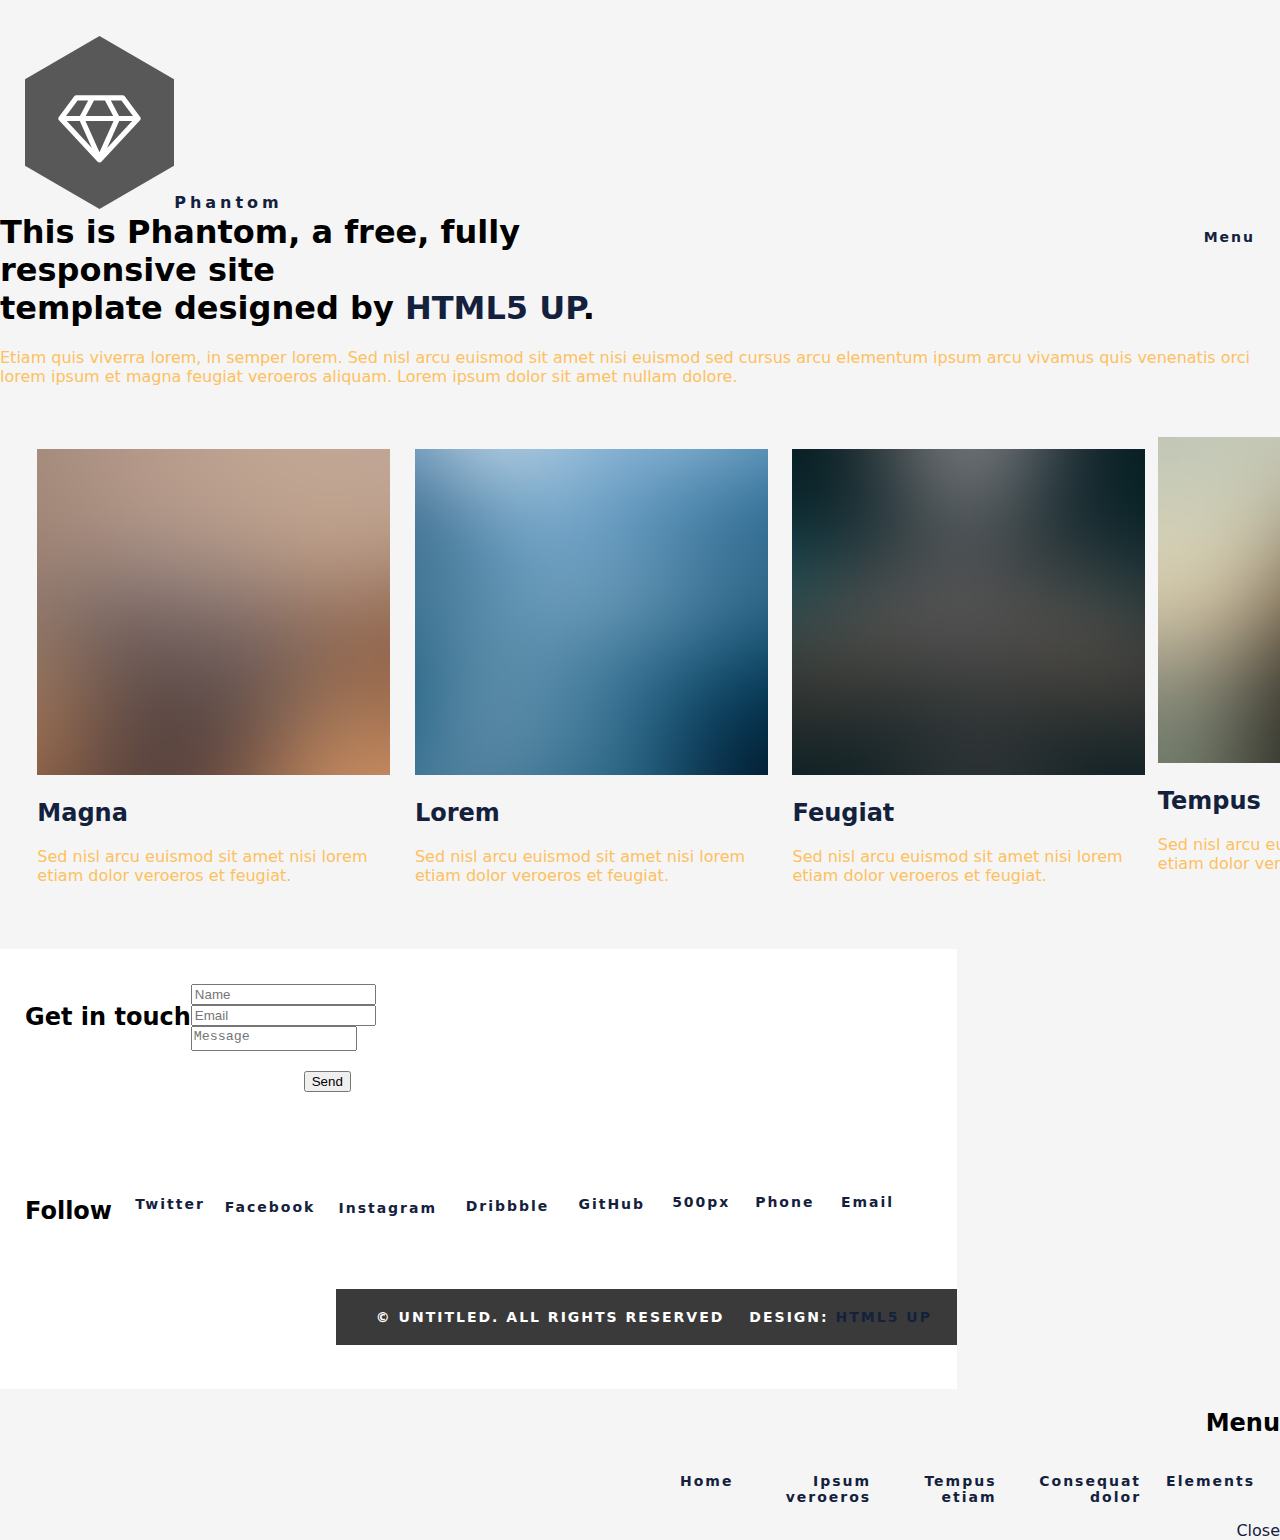
<file: index.html>
<!DOCTYPE HTML>
<!--
	Phantom by HTML5 UP
	html5up.net | @ajlkn
	Free for personal and commercial use under the CCA 3.0 license (html5up.net/license)
-->
<html>
	<head>
		<title>Phantom by HTML5 UP</title>
		<meta charset="utf-8" />
		<meta name="viewport" content="width=device-width, initial-scale=1, user-scalable=no" />
		<link rel="stylesheet" href="assets/css/main.css" />
		<noscript><link rel="stylesheet" href="assets/css/noscript.css" /></noscript>
	</head>
	<body class="is-preload">
		<!-- Wrapper -->
			<div id="wrapper">

				<!-- Header -->
					<header id="header">
						<div class="inner">

							<!-- Logo -->
								<a href="index.html" class="logo">
									<span class="symbol"><img src="images/logo.svg" alt="" /></span><span class="title">Phantom</span>
								</a>

							<!-- Nav -->
								<nav>
									<ul>
										<li><a href="#menu">Menu</a></li>
									</ul>
								</nav>

						</div>
					</header>

				<!-- Menu -->
					<nav id="menu">
						<h2>Menu</h2>
						<ul>
							<li><a href="index.html">Home</a></li>
							<li><a href="generic.html">Ipsum veroeros</a></li>
							<li><a href="generic.html">Tempus etiam</a></li>
							<li><a href="generic.html">Consequat dolor</a></li>
							<li><a href="elements.html">Elements</a></li>
						</ul>
					</nav>

				<!-- Main -->
					<div id="main">
						<div class="inner">
							<header>
								<h1>This is Phantom, a free, fully responsive site<br />
								template designed by <a href="http://html5up.net">HTML5 UP</a>.</h1>
								<p>Etiam quis viverra lorem, in semper lorem. Sed nisl arcu euismod sit amet nisi euismod sed cursus arcu elementum ipsum arcu vivamus quis venenatis orci lorem ipsum et magna feugiat veroeros aliquam. Lorem ipsum dolor sit amet nullam dolore.</p>
							</header>
							<section class="tiles">
								<article class="style1">
									<span class="image">
										<img src="images/pic01.jpg" alt="" />
									</span>
									<a href="generic.html">
										<h2>Magna</h2>
										<div class="content">
											<p>Sed nisl arcu euismod sit amet nisi lorem etiam dolor veroeros et feugiat.</p>
										</div>
									</a>
								</article>
								<article class="style2">
									<span class="image">
										<img src="images/pic02.jpg" alt="" />
									</span>
									<a href="generic.html">
										<h2>Lorem</h2>
										<div class="content">
											<p>Sed nisl arcu euismod sit amet nisi lorem etiam dolor veroeros et feugiat.</p>
										</div>
									</a>
								</article>
								<article class="style3">
									<span class="image">
										<img src="images/pic03.jpg" alt="" />
									</span>
									<a href="generic.html">
										<h2>Feugiat</h2>
										<div class="content">
											<p>Sed nisl arcu euismod sit amet nisi lorem etiam dolor veroeros et feugiat.</p>
										</div>
									</a>
								</article>
								<article class="style4">
									<span class="image">
										<img src="images/pic04.jpg" alt="" />
									</span>
									<a href="generic.html">
										<h2>Tempus</h2>
										<div class="content">
											<p>Sed nisl arcu euismod sit amet nisi lorem etiam dolor veroeros et feugiat.</p>
										</div>
									</a>
								</article>
								<article class="style5">
									<span class="image">
										<img src="images/pic05.jpg" alt="" />
									</span>
									<a href="generic.html">
										<h2>Aliquam</h2>
										<div class="content">
											<p>Sed nisl arcu euismod sit amet nisi lorem etiam dolor veroeros et feugiat.</p>
										</div>
									</a>
								</article>
								<article class="style6">
									<span class="image">
										<img src="images/pic06.jpg" alt="" />
									</span>
									<a href="generic.html">
										<h2>Veroeros</h2>
										<div class="content">
											<p>Sed nisl arcu euismod sit amet nisi lorem etiam dolor veroeros et feugiat.</p>
										</div>
									</a>
								</article>
								<article class="style2">
									<span class="image">
										<img src="images/pic07.jpg" alt="" />
									</span>
									<a href="generic.html">
										<h2>Ipsum</h2>
										<div class="content">
											<p>Sed nisl arcu euismod sit amet nisi lorem etiam dolor veroeros et feugiat.</p>
										</div>
									</a>
								</article>
								<article class="style3">
									<span class="image">
										<img src="images/pic08.jpg" alt="" />
									</span>
									<a href="generic.html">
										<h2>Dolor</h2>
										<div class="content">
											<p>Sed nisl arcu euismod sit amet nisi lorem etiam dolor veroeros et feugiat.</p>
										</div>
									</a>
								</article>
								<article class="style1">
									<span class="image">
										<img src="images/pic09.jpg" alt="" />
									</span>
									<a href="generic.html">
										<h2>Nullam</h2>
										<div class="content">
											<p>Sed nisl arcu euismod sit amet nisi lorem etiam dolor veroeros et feugiat.</p>
										</div>
									</a>
								</article>
								<article class="style5">
									<span class="image">
										<img src="images/pic10.jpg" alt="" />
									</span>
									<a href="generic.html">
										<h2>Ultricies</h2>
										<div class="content">
											<p>Sed nisl arcu euismod sit amet nisi lorem etiam dolor veroeros et feugiat.</p>
										</div>
									</a>
								</article>
								<article class="style6">
									<span class="image">
										<img src="images/pic11.jpg" alt="" />
									</span>
									<a href="generic.html">
										<h2>Dictum</h2>
										<div class="content">
											<p>Sed nisl arcu euismod sit amet nisi lorem etiam dolor veroeros et feugiat.</p>
										</div>
									</a>
								</article>
								<article class="style4">
									<span class="image">
										<img src="images/pic12.jpg" alt="" />
									</span>
									<a href="generic.html">
										<h2>Pretium</h2>
										<div class="content">
											<p>Sed nisl arcu euismod sit amet nisi lorem etiam dolor veroeros et feugiat.</p>
										</div>
									</a>
								</article>
							</section>
						</div>
					</div>

				<!-- Footer -->
					<footer id="footer">
						<div class="inner">
							<section>
								<h2>Get in touch</h2>
								<form method="post" action="#">
									<div class="fields">
										<div class="field half">
											<input type="text" name="name" id="name" placeholder="Name" />
										</div>
										<div class="field half">
											<input type="email" name="email" id="email" placeholder="Email" />
										</div>
										<div class="field">
											<textarea name="message" id="message" placeholder="Message"></textarea>
										</div>
									</div>
									<ul class="actions">
										<li><input type="submit" value="Send" class="primary" /></li>
									</ul>
								</form>
							</section>
							<section>
								<h2>Follow</h2>
								<ul class="icons">
									<li><a href="#" class="icon brands style2 fa-twitter"><span class="label">Twitter</span></a></li>
									<li><a href="#" class="icon brands style2 fa-facebook-f"><span class="label">Facebook</span></a></li>
									<li><a href="#" class="icon brands style2 fa-instagram"><span class="label">Instagram</span></a></li>
									<li><a href="#" class="icon brands style2 fa-dribbble"><span class="label">Dribbble</span></a></li>
									<li><a href="#" class="icon brands style2 fa-github"><span class="label">GitHub</span></a></li>
									<li><a href="#" class="icon brands style2 fa-500px"><span class="label">500px</span></a></li>
									<li><a href="#" class="icon solid style2 fa-phone"><span class="label">Phone</span></a></li>
									<li><a href="#" class="icon solid style2 fa-envelope"><span class="label">Email</span></a></li>
								</ul>
							</section>
							<ul class="copyright">
								<li>&copy; Untitled. All rights reserved</li><li>Design: <a href="http://html5up.net">HTML5 UP</a></li>
							</ul>
						</div>
					</footer>

			</div>

		<!-- Scripts -->
			<script src="assets/js/jquery.min.js"></script>
			<script src="assets/js/browser.min.js"></script>
			<script src="assets/js/breakpoints.min.js"></script>
			<script src="assets/js/util.js"></script>
			<script src="assets/js/main.js"></script>

	</body>
</html>
</file>
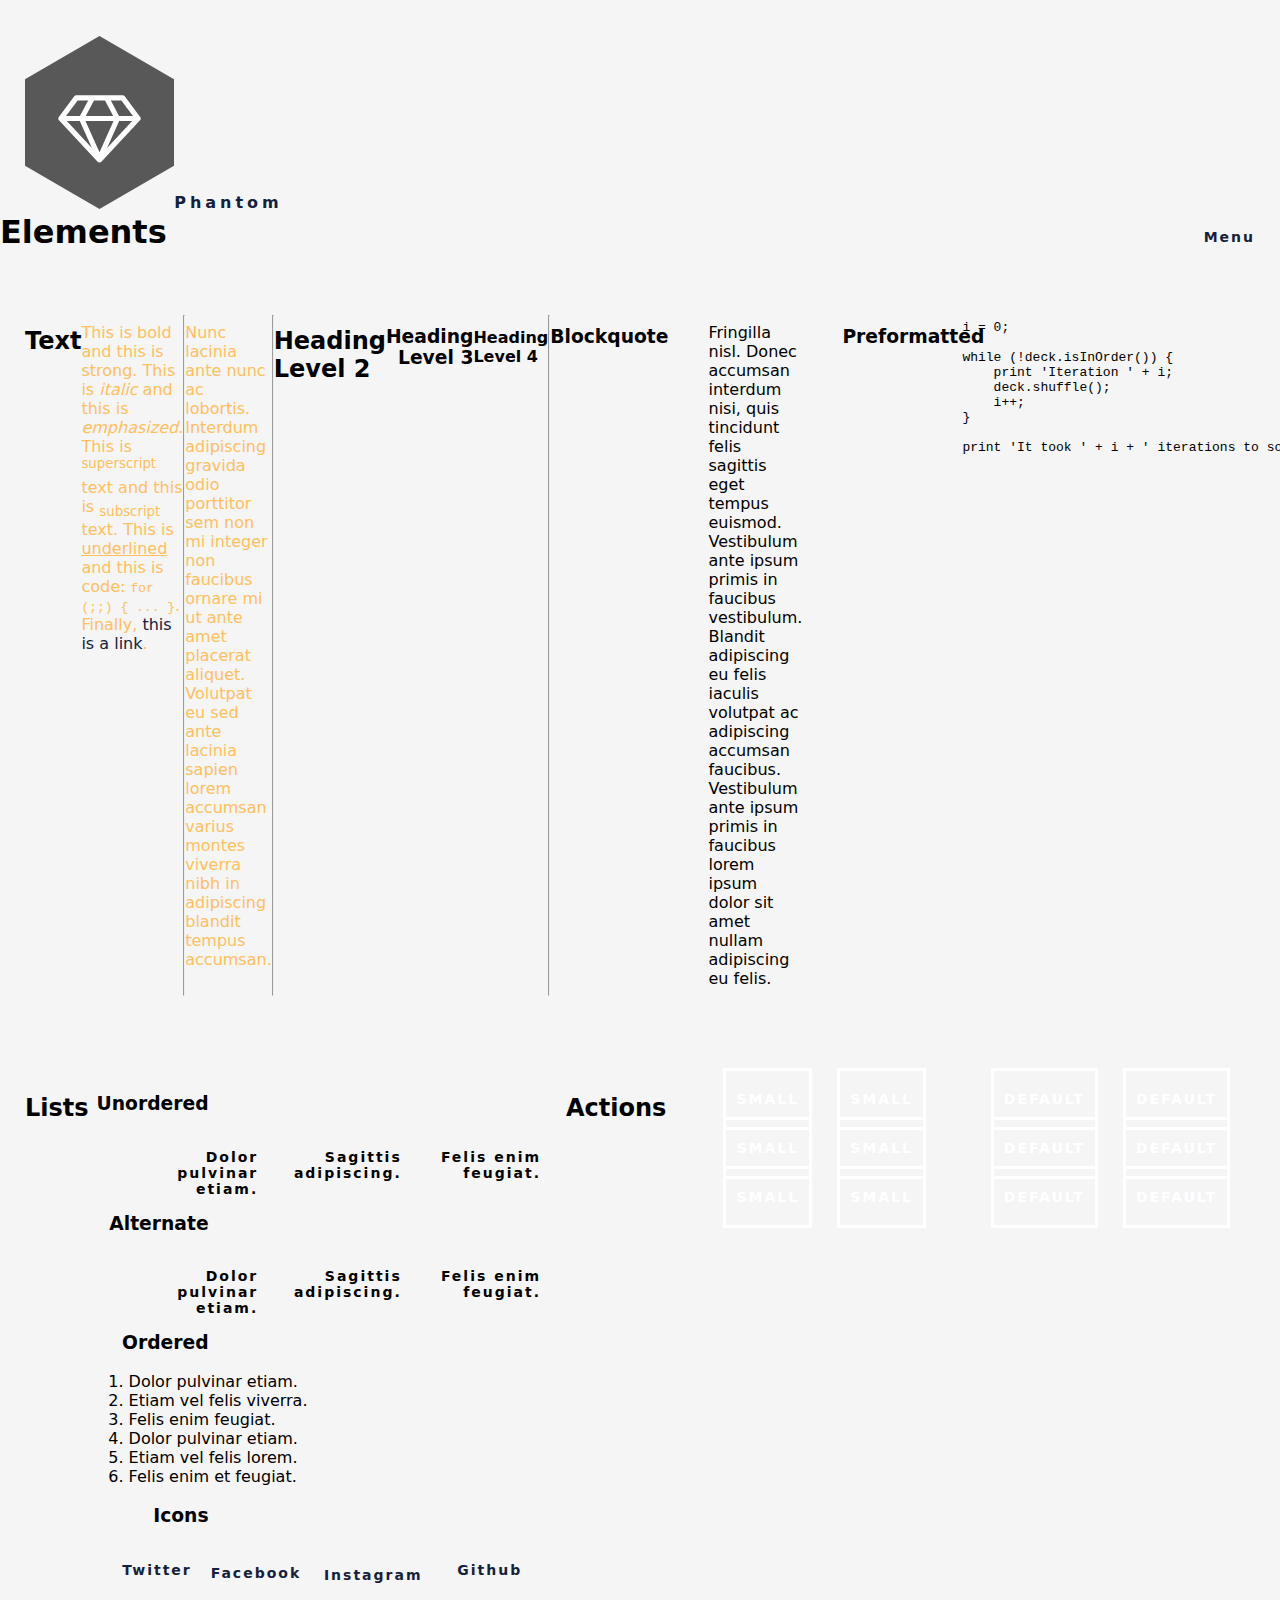
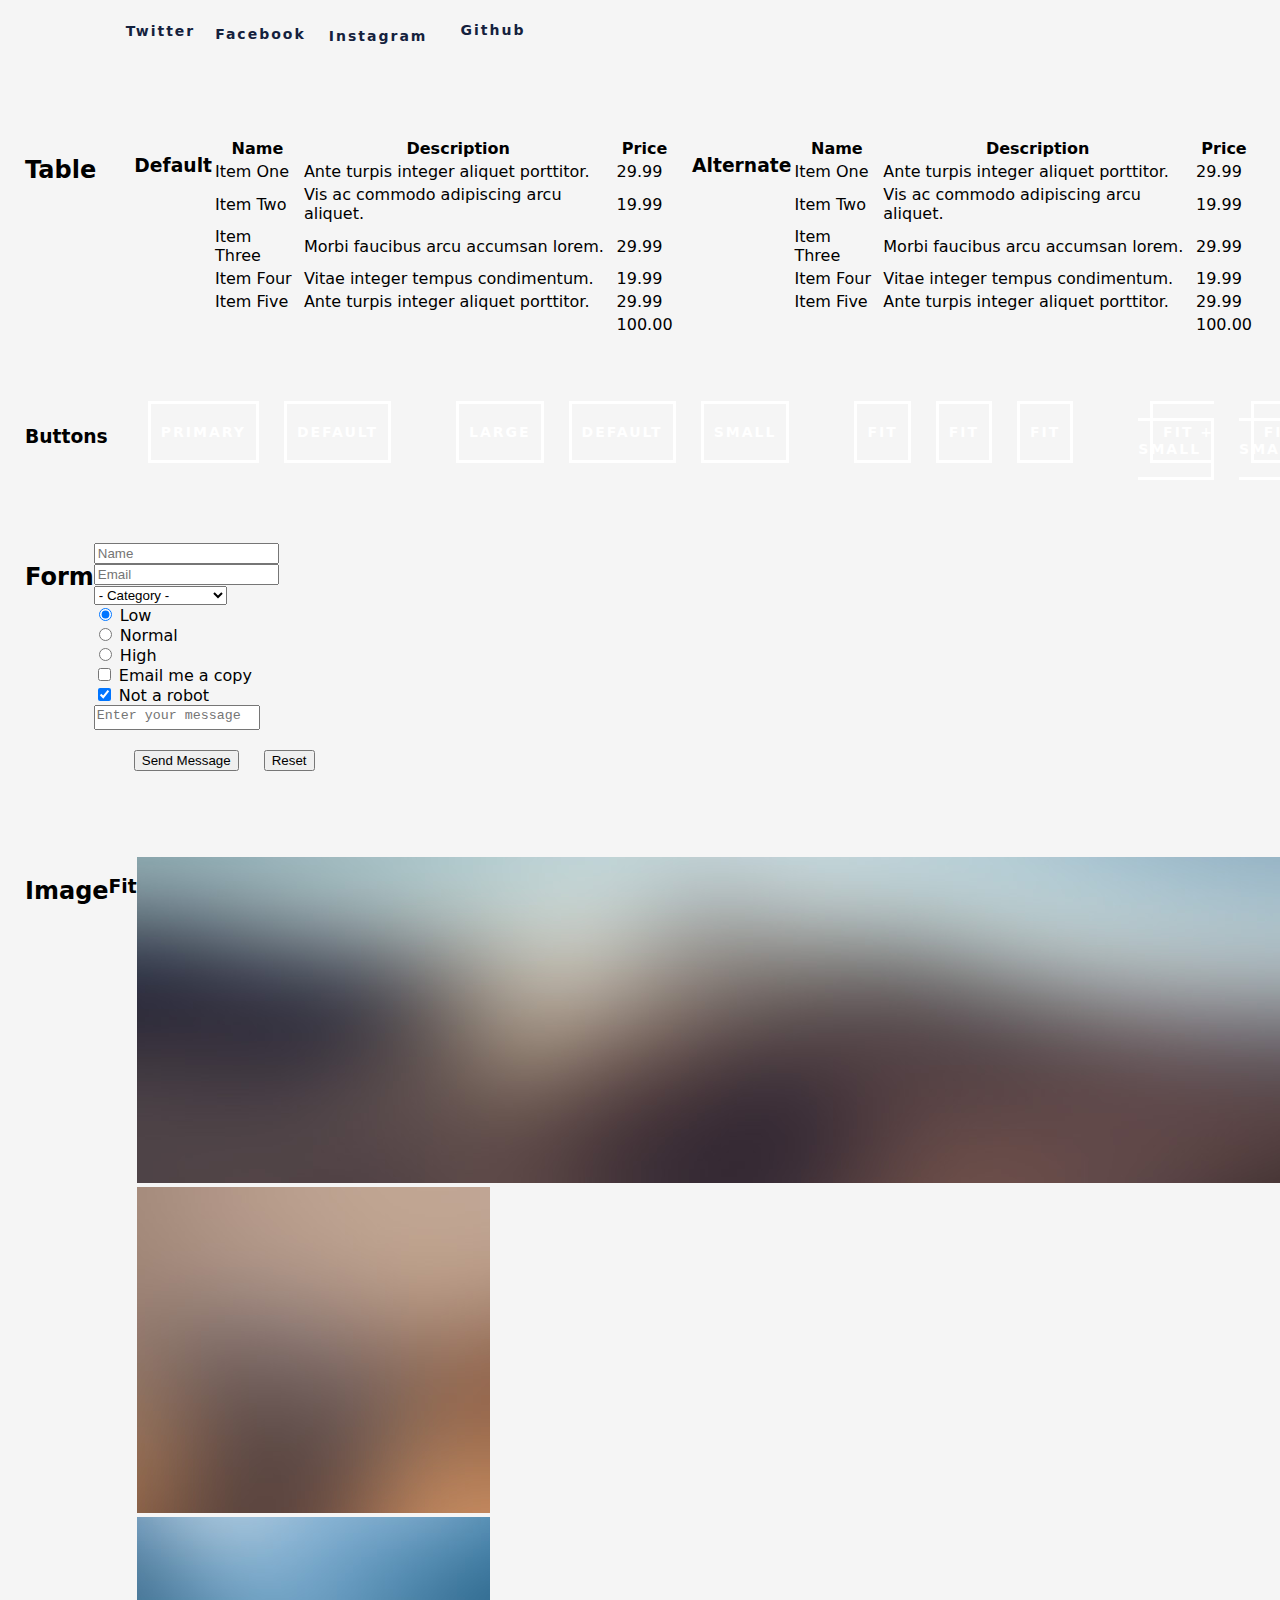
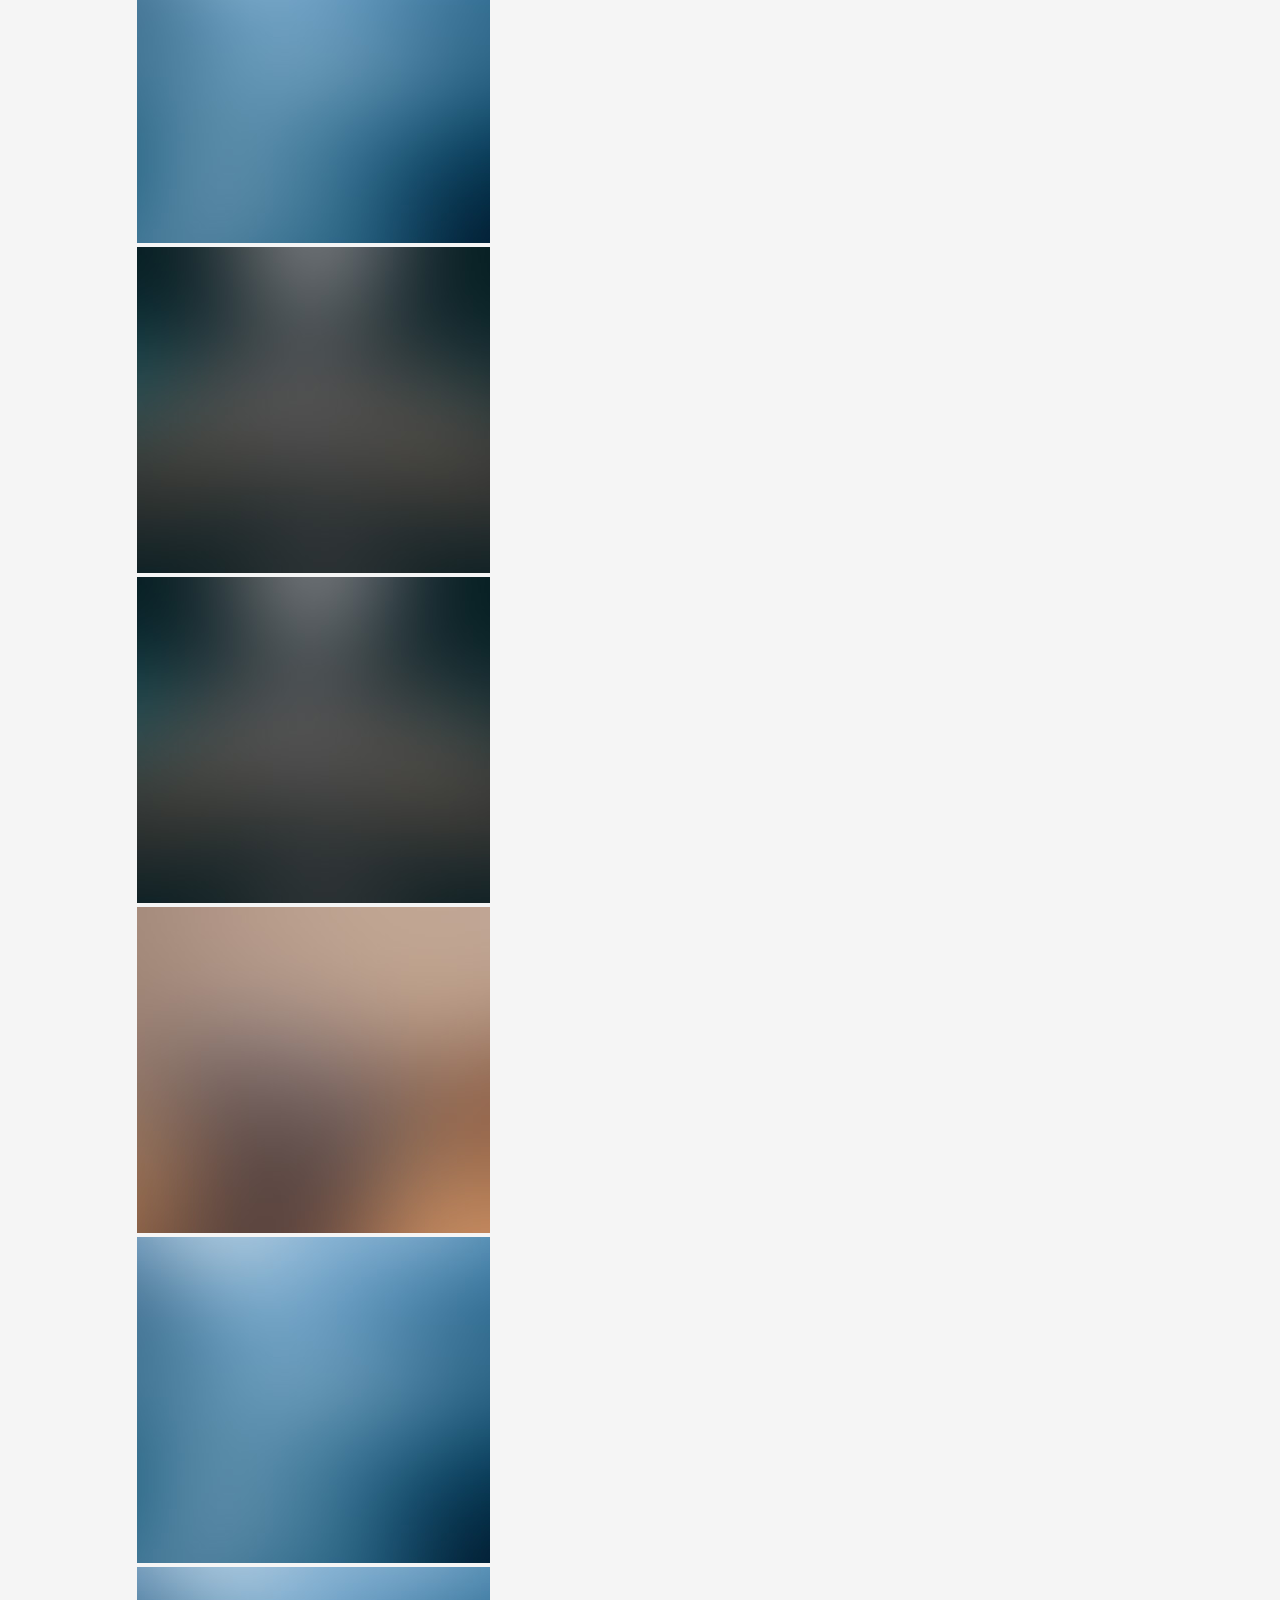
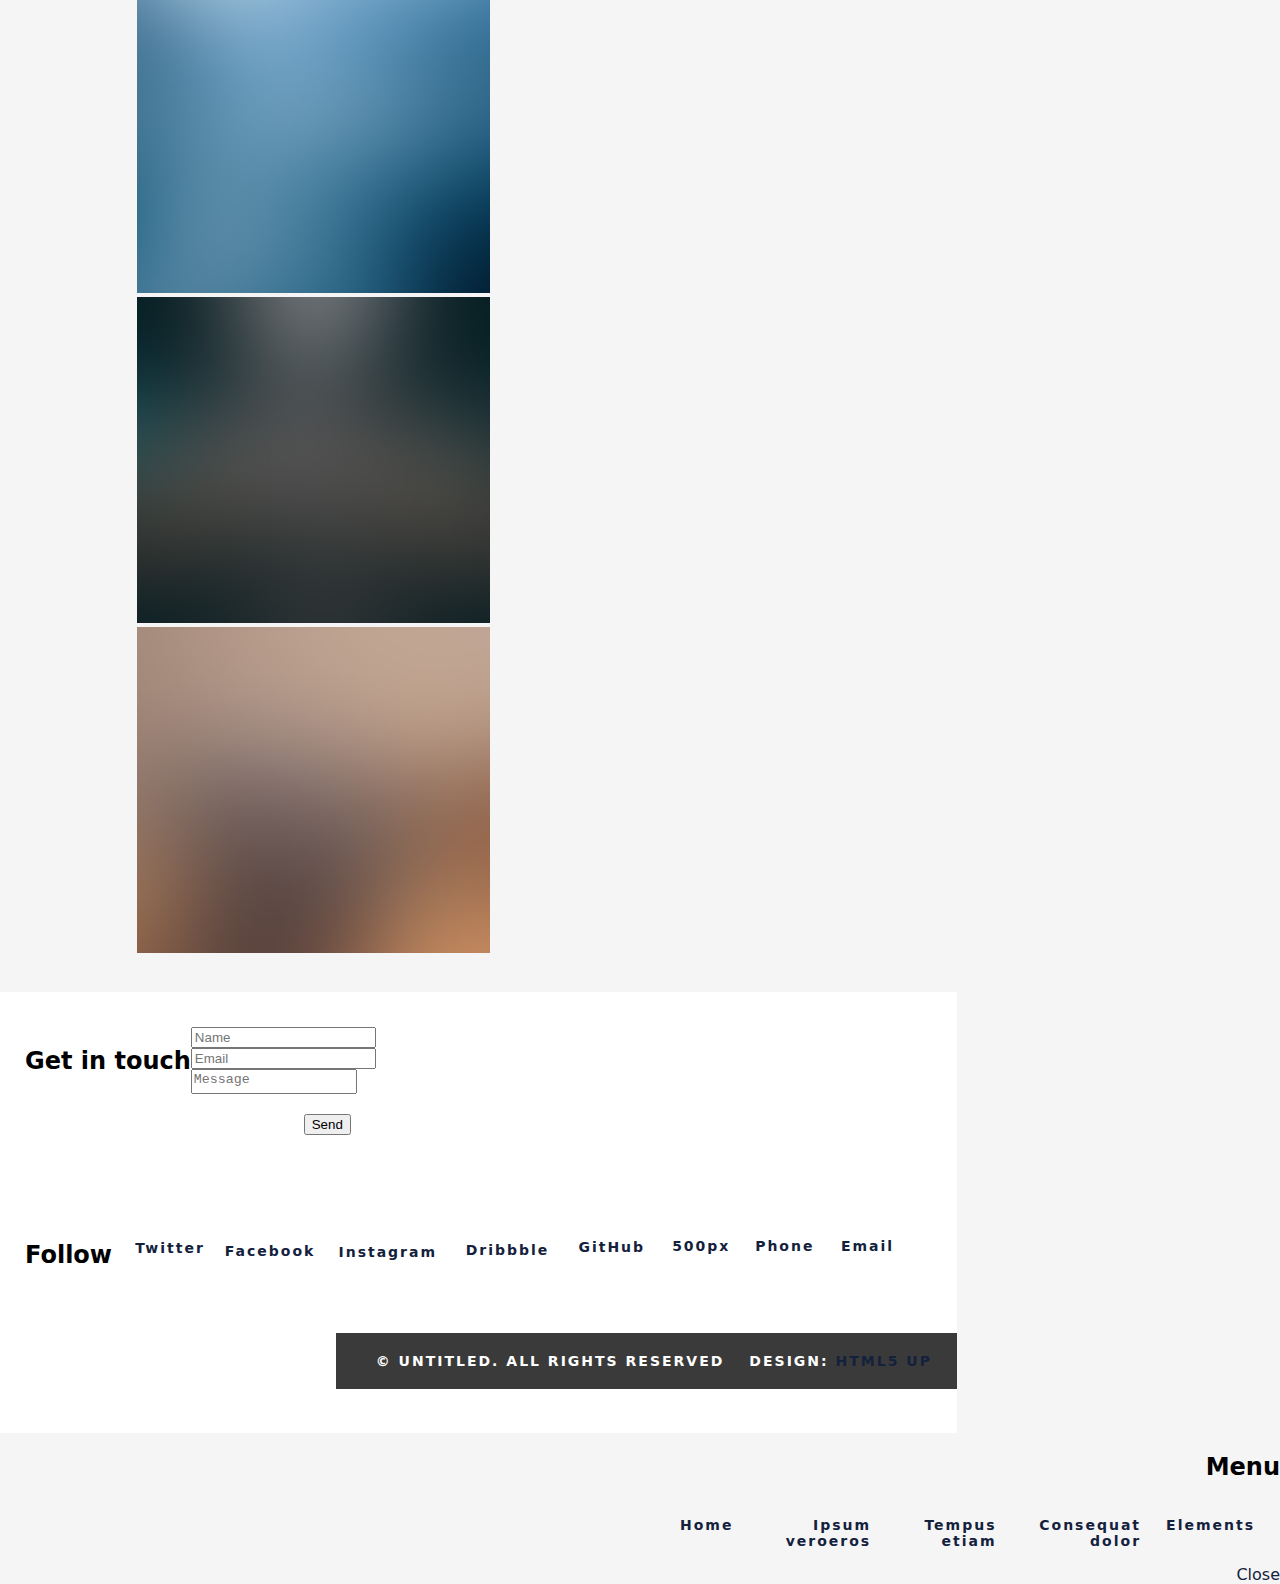
<file: elements.html>
<!DOCTYPE HTML>
<!--
	Phantom by HTML5 UP
	html5up.net | @ajlkn
	Free for personal and commercial use under the CCA 3.0 license (html5up.net/license)
-->
<html>
	<head>
		<title>Elements - Phantom by HTML5 UP</title>
		<meta charset="utf-8" />
		<meta name="viewport" content="width=device-width, initial-scale=1, user-scalable=no" />
		<link rel="stylesheet" href="assets/css/main.css" />
		<noscript><link rel="stylesheet" href="assets/css/noscript.css" /></noscript>
	</head>
	<body class="is-preload">
		<!-- Wrapper -->
			<div id="wrapper">

				<!-- Header -->
					<header id="header">
						<div class="inner">

							<!-- Logo -->
								<a href="index.html" class="logo">
									<span class="symbol"><img src="images/logo.svg" alt="" /></span><span class="title">Phantom</span>
								</a>

							<!-- Nav -->
								<nav>
									<ul>
										<li><a href="#menu">Menu</a></li>
									</ul>
								</nav>

						</div>
					</header>

				<!-- Menu -->
					<nav id="menu">
						<h2>Menu</h2>
						<ul>
							<li><a href="index.html">Home</a></li>
							<li><a href="generic.html">Ipsum veroeros</a></li>
							<li><a href="generic.html">Tempus etiam</a></li>
							<li><a href="generic.html">Consequat dolor</a></li>
							<li><a href="elements.html">Elements</a></li>
						</ul>
					</nav>

				<!-- Main -->
					<div id="main">
						<div class="inner">
							<h1>Elements</h1>

							<!-- Text -->
								<section>
									<h2>Text</h2>
									<p>This is <b>bold</b> and this is <strong>strong</strong>. This is <i>italic</i> and this is <em>emphasized</em>.
									This is <sup>superscript</sup> text and this is <sub>subscript</sub> text.
									This is <u>underlined</u> and this is code: <code>for (;;) { ... }</code>. Finally, <a href="#">this is a link</a>.</p>
									<hr />
									<p>Nunc lacinia ante nunc ac lobortis. Interdum adipiscing gravida odio porttitor sem non mi integer non faucibus ornare mi ut ante amet placerat aliquet. Volutpat eu sed ante lacinia sapien lorem accumsan varius montes viverra nibh in adipiscing blandit tempus accumsan.</p>
									<hr />
									<h2>Heading Level 2</h2>
									<h3>Heading Level 3</h3>
									<h4>Heading Level 4</h4>
									<hr />
									<h3>Blockquote</h3>
									<blockquote>Fringilla nisl. Donec accumsan interdum nisi, quis tincidunt felis sagittis eget tempus euismod. Vestibulum ante ipsum primis in faucibus vestibulum. Blandit adipiscing eu felis iaculis volutpat ac adipiscing accumsan faucibus. Vestibulum ante ipsum primis in faucibus lorem ipsum dolor sit amet nullam adipiscing eu felis.</blockquote>
									<h3>Preformatted</h3>
									<pre><code>i = 0;

while (!deck.isInOrder()) {
    print 'Iteration ' + i;
    deck.shuffle();
    i++;
}

print 'It took ' + i + ' iterations to sort the deck.';</code></pre>
								</section>

							<!-- Lists -->
								<section>
									<h2>Lists</h2>
									<div class="row">
										<div class="col-6 col-12-medium">
											<h3>Unordered</h3>
											<ul>
												<li>Dolor pulvinar etiam.</li>
												<li>Sagittis adipiscing.</li>
												<li>Felis enim feugiat.</li>
											</ul>
											<h3>Alternate</h3>
											<ul class="alt">
												<li>Dolor pulvinar etiam.</li>
												<li>Sagittis adipiscing.</li>
												<li>Felis enim feugiat.</li>
											</ul>
										</div>
										<div class="col-6 col-12-medium">
											<h3>Ordered</h3>
											<ol>
												<li>Dolor pulvinar etiam.</li>
												<li>Etiam vel felis viverra.</li>
												<li>Felis enim feugiat.</li>
												<li>Dolor pulvinar etiam.</li>
												<li>Etiam vel felis lorem.</li>
												<li>Felis enim et feugiat.</li>
											</ol>
											<h3>Icons</h3>
											<ul class="icons">
												<li><a href="#" class="icon brands style1 fa-twitter"><span class="label">Twitter</span></a></li>
												<li><a href="#" class="icon brands style1 fa-facebook-f"><span class="label">Facebook</span></a></li>
												<li><a href="#" class="icon brands style1 fa-instagram"><span class="label">Instagram</span></a></li>
												<li><a href="#" class="icon brands style1 fa-github"><span class="label">Github</span></a></li>
											</ul>
											<ul class="icons">
												<li><a href="#" class="icon brands style2 fa-twitter"><span class="label">Twitter</span></a></li>
												<li><a href="#" class="icon brands style2 fa-facebook-f"><span class="label">Facebook</span></a></li>
												<li><a href="#" class="icon brands style2 fa-instagram"><span class="label">Instagram</span></a></li>
												<li><a href="#" class="icon brands style2 fa-github"><span class="label">Github</span></a></li>
											</ul>
										</div>
									</div>
									<h2>Actions</h2>
									<div class="row">
										<div class="col-6 col-12-medium">
											<ul class="actions">
												<li><a href="#" class="button primary">Default</a></li>
												<li><a href="#" class="button">Default</a></li>
											</ul>
											<ul class="actions small">
												<li><a href="#" class="button primary small">Small</a></li>
												<li><a href="#" class="button small">Small</a></li>
											</ul>
											<ul class="actions stacked">
												<li><a href="#" class="button primary">Default</a></li>
												<li><a href="#" class="button">Default</a></li>
											</ul>
											<ul class="actions stacked">
												<li><a href="#" class="button primary small">Small</a></li>
												<li><a href="#" class="button small">Small</a></li>
											</ul>
										</div>
										<div class="col-6 col-12-medium">
											<ul class="actions stacked">
												<li><a href="#" class="button primary fit">Default</a></li>
												<li><a href="#" class="button fit">Default</a></li>
											</ul>
											<ul class="actions stacked">
												<li><a href="#" class="button primary small fit">Small</a></li>
												<li><a href="#" class="button small fit">Small</a></li>
											</ul>
										</div>
									</div>
								</section>

							<!-- Table -->
								<section>
									<h2>Table</h2>
									<h3>Default</h3>
									<div class="table-wrapper">
										<table>
											<thead>
												<tr>
													<th>Name</th>
													<th>Description</th>
													<th>Price</th>
												</tr>
											</thead>
											<tbody>
												<tr>
													<td>Item One</td>
													<td>Ante turpis integer aliquet porttitor.</td>
													<td>29.99</td>
												</tr>
												<tr>
													<td>Item Two</td>
													<td>Vis ac commodo adipiscing arcu aliquet.</td>
													<td>19.99</td>
												</tr>
												<tr>
													<td>Item Three</td>
													<td> Morbi faucibus arcu accumsan lorem.</td>
													<td>29.99</td>
												</tr>
												<tr>
													<td>Item Four</td>
													<td>Vitae integer tempus condimentum.</td>
													<td>19.99</td>
												</tr>
												<tr>
													<td>Item Five</td>
													<td>Ante turpis integer aliquet porttitor.</td>
													<td>29.99</td>
												</tr>
											</tbody>
											<tfoot>
												<tr>
													<td colspan="2"></td>
													<td>100.00</td>
												</tr>
											</tfoot>
										</table>
									</div>

									<h3>Alternate</h3>
									<div class="table-wrapper">
										<table class="alt">
											<thead>
												<tr>
													<th>Name</th>
													<th>Description</th>
													<th>Price</th>
												</tr>
											</thead>
											<tbody>
												<tr>
													<td>Item One</td>
													<td>Ante turpis integer aliquet porttitor.</td>
													<td>29.99</td>
												</tr>
												<tr>
													<td>Item Two</td>
													<td>Vis ac commodo adipiscing arcu aliquet.</td>
													<td>19.99</td>
												</tr>
												<tr>
													<td>Item Three</td>
													<td> Morbi faucibus arcu accumsan lorem.</td>
													<td>29.99</td>
												</tr>
												<tr>
													<td>Item Four</td>
													<td>Vitae integer tempus condimentum.</td>
													<td>19.99</td>
												</tr>
												<tr>
													<td>Item Five</td>
													<td>Ante turpis integer aliquet porttitor.</td>
													<td>29.99</td>
												</tr>
											</tbody>
											<tfoot>
												<tr>
													<td colspan="2"></td>
													<td>100.00</td>
												</tr>
											</tfoot>
										</table>
									</div>
								</section>

							<!-- Buttons -->
								<section>
									<h3>Buttons</h3>
									<ul class="actions">
										<li><a href="#" class="button primary">Primary</a></li>
										<li><a href="#" class="button">Default</a></li>
									</ul>
									<ul class="actions">
										<li><a href="#" class="button large">Large</a></li>
										<li><a href="#" class="button">Default</a></li>
										<li><a href="#" class="button small">Small</a></li>
									</ul>
									<ul class="actions fit">
										<li><a href="#" class="button primary fit">Fit</a></li>
										<li><a href="#" class="button fit">Fit</a></li>
										<li><a href="#" class="button fit">Fit</a></li>
									</ul>
									<ul class="actions fit small">
										<li><a href="#" class="button primary fit small">Fit + Small</a></li>
										<li><a href="#" class="button fit small">Fit + Small</a></li>
										<li><a href="#" class="button fit small">Fit + Small</a></li>
									</ul>
									<ul class="actions">
										<li><a href="#" class="button primary icon solid fa-download">Icon</a></li>
										<li><a href="#" class="button icon solid fa-upload">Icon</a></li>
										<li><a href="#" class="button icon solid fa-save">Icon</a></li>
									</ul>
									<ul class="actions">
										<li><span class="button primary disabled">Disabled</span></li>
										<li><span class="button disabled">Disabled</span></li>
									</ul>
								</section>

							<!-- Form -->
								<section>
									<h2>Form</h2>
									<form method="post" action="#">
										<div class="row gtr-uniform">
											<div class="col-6 col-12-xsmall">
												<input type="text" name="demo-name" id="demo-name" value="" placeholder="Name" />
											</div>
											<div class="col-6 col-12-xsmall">
												<input type="email" name="demo-email" id="demo-email" value="" placeholder="Email" />
											</div>
											<div class="col-12">
												<select name="demo-category" id="demo-category">
													<option value="">- Category -</option>
													<option value="1">Manufacturing</option>
													<option value="1">Shipping</option>
													<option value="1">Administration</option>
													<option value="1">Human Resources</option>
												</select>
											</div>
											<div class="col-4 col-12-small">
												<input type="radio" id="demo-priority-low" name="demo-priority" checked>
												<label for="demo-priority-low">Low</label>
											</div>
											<div class="col-4 col-12-small">
												<input type="radio" id="demo-priority-normal" name="demo-priority">
												<label for="demo-priority-normal">Normal</label>
											</div>
											<div class="col-4 col-12-small">
												<input type="radio" id="demo-priority-high" name="demo-priority">
												<label for="demo-priority-high">High</label>
											</div>
											<div class="col-6 col-12-small">
												<input type="checkbox" id="demo-copy" name="demo-copy">
												<label for="demo-copy">Email me a copy</label>
											</div>
											<div class="col-6 col-12-small">
												<input type="checkbox" id="demo-human" name="demo-human" checked>
												<label for="demo-human">Not a robot</label>
											</div>
											<div class="col-12">
												<textarea name="demo-message" id="demo-message" placeholder="Enter your message" rows="6"></textarea>
											</div>
											<div class="col-12">
												<ul class="actions">
													<li><input type="submit" value="Send Message" class="primary" /></li>
													<li><input type="reset" value="Reset" /></li>
												</ul>
											</div>
										</div>
									</form>
								</section>

							<!-- Image -->
								<section>
									<h2>Image</h2>
									<h3>Fit</h3>
									<div class="box alt">
										<div class="row gtr-uniform">
											<div class="col-12"><span class="image fit"><img src="images/pic13.jpg" alt="" /></span></div>
											<div class="col-4"><span class="image fit"><img src="images/pic01.jpg" alt="" /></span></div>
											<div class="col-4"><span class="image fit"><img src="images/pic02.jpg" alt="" /></span></div>
											<div class="col-4"><span class="image fit"><img src="images/pic03.jpg" alt="" /></span></div>
											<div class="col-4"><span class="image fit"><img src="images/pic03.jpg" alt="" /></span></div>
											<div class="col-4"><span class="image fit"><img src="images/pic01.jpg" alt="" /></span></div>
											<div class="col-4"><span class="image fit"><img src="images/pic02.jpg" alt="" /></span></div>
											<div class="col-4"><span class="image fit"><img src="images/pic02.jpg" alt="" /></span></div>
											<div class="col-4"><span class="image fit"><img src="images/pic03.jpg" alt="" /></span></div>
											<div class="col-4"><span class="image fit"><img src="images/pic01.jpg" alt="" /></span></div>
										</div>
									</div>
									<h3>Left &amp; Right</h3>
									<p><span class="image left"><img src="images/pic14.jpg" alt="" /></span>Fringilla nisl. Donec accumsan interdum nisi, quis tincidunt felis sagittis eget. tempus euismod. Vestibulum ante ipsum primis in faucibus vestibulum. Blandit adipiscing eu felis iaculis volutpat ac adipiscing accumsan eu faucibus. Integer ac pellentesque praesent tincidunt felis sagittis eget. tempus euismod. Vestibulum ante ipsum primis in faucibus vestibulum. Blandit adipiscing eu felis iaculis volutpat ac adipiscing accumsan eu faucibus. Integer ac pellentesque praesent. Donec accumsan interdum nisi, quis tincidunt felis sagittis eget. tempus euismod. Vestibulum ante ipsum primis in faucibus vestibulum. Blandit adipiscing eu felis iaculis volutpat ac adipiscing accumsan eu faucibus. Integer ac pellentesque praesent tincidunt felis sagittis eget. tempus euismod. Vestibulum ante ipsum primis in faucibus vestibulum. Blandit adipiscing eu felis iaculis volutpat ac adipiscing accumsan eu faucibus. Integer ac pellentesque praesent. Blandit adipiscing eu felis iaculis volutpat ac adipiscing accumsan eu faucibus. Integer ac pellentesque praesent tincidunt felis sagittis eget. tempus euismod. Vestibulum ante ipsum primis in faucibus vestibulum. Blandit adipiscing eu felis iaculis volutpat ac adipiscing accumsan eu faucibus. Integer ac pellentesque praesent.</p>
									<p><span class="image right"><img src="images/pic15.jpg" alt="" /></span>Fringilla nisl. Donec accumsan interdum nisi, quis tincidunt felis sagittis eget. tempus euismod. Vestibulum ante ipsum primis in faucibus vestibulum. Blandit adipiscing eu felis iaculis volutpat ac adipiscing accumsan eu faucibus. Integer ac pellentesque praesent tincidunt felis sagittis eget. tempus euismod. Vestibulum ante ipsum primis in faucibus vestibulum. Blandit adipiscing eu felis iaculis volutpat ac adipiscing accumsan eu faucibus. Integer ac pellentesque praesent. Donec accumsan interdum nisi, quis tincidunt felis sagittis eget. tempus euismod. Vestibulum ante ipsum primis in faucibus vestibulum. Blandit adipiscing eu felis iaculis volutpat ac adipiscing accumsan eu faucibus. Integer ac pellentesque praesent tincidunt felis sagittis eget. tempus euismod. Vestibulum ante ipsum primis in faucibus vestibulum. Blandit adipiscing eu felis iaculis volutpat ac adipiscing accumsan eu faucibus. Integer ac pellentesque praesent. Blandit adipiscing eu felis iaculis volutpat ac adipiscing accumsan eu faucibus. Integer ac pellentesque praesent tincidunt felis sagittis eget. tempus euismod. Vestibulum ante ipsum primis in faucibus vestibulum. Blandit adipiscing eu felis iaculis volutpat ac adipiscing accumsan eu faucibus. Integer ac pellentesque praesent.</p>
								</section>

						</div>
					</div>

				<!-- Footer -->
					<footer id="footer">
						<div class="inner">
							<section>
								<h2>Get in touch</h2>
								<form method="post" action="#">
									<div class="fields">
										<div class="field half">
											<input type="text" name="name" id="name" placeholder="Name" />
										</div>
										<div class="field half">
											<input type="email" name="email" id="email" placeholder="Email" />
										</div>
										<div class="field">
											<textarea name="message" id="message" placeholder="Message"></textarea>
										</div>
									</div>
									<ul class="actions">
										<li><input type="submit" value="Send" class="primary" /></li>
									</ul>
								</form>
							</section>
							<section>
								<h2>Follow</h2>
								<ul class="icons">
									<li><a href="#" class="icon brands style2 fa-twitter"><span class="label">Twitter</span></a></li>
									<li><a href="#" class="icon brands style2 fa-facebook-f"><span class="label">Facebook</span></a></li>
									<li><a href="#" class="icon brands style2 fa-instagram"><span class="label">Instagram</span></a></li>
									<li><a href="#" class="icon brands style2 fa-dribbble"><span class="label">Dribbble</span></a></li>
									<li><a href="#" class="icon brands style2 fa-github"><span class="label">GitHub</span></a></li>
									<li><a href="#" class="icon brands style2 fa-500px"><span class="label">500px</span></a></li>
									<li><a href="#" class="icon solid style2 fa-phone"><span class="label">Phone</span></a></li>
									<li><a href="#" class="icon solid style2 fa-envelope"><span class="label">Email</span></a></li>
								</ul>
							</section>
							<ul class="copyright">
								<li>&copy; Untitled. All rights reserved</li><li>Design: <a href="http://html5up.net">HTML5 UP</a></li>
							</ul>
						</div>
					</footer>

			</div>

		<!-- Scripts -->
			<script src="assets/js/jquery.min.js"></script>
			<script src="assets/js/browser.min.js"></script>
			<script src="assets/js/breakpoints.min.js"></script>
			<script src="assets/js/util.js"></script>
			<script src="assets/js/main.js"></script>

	</body>
</html>
</file>
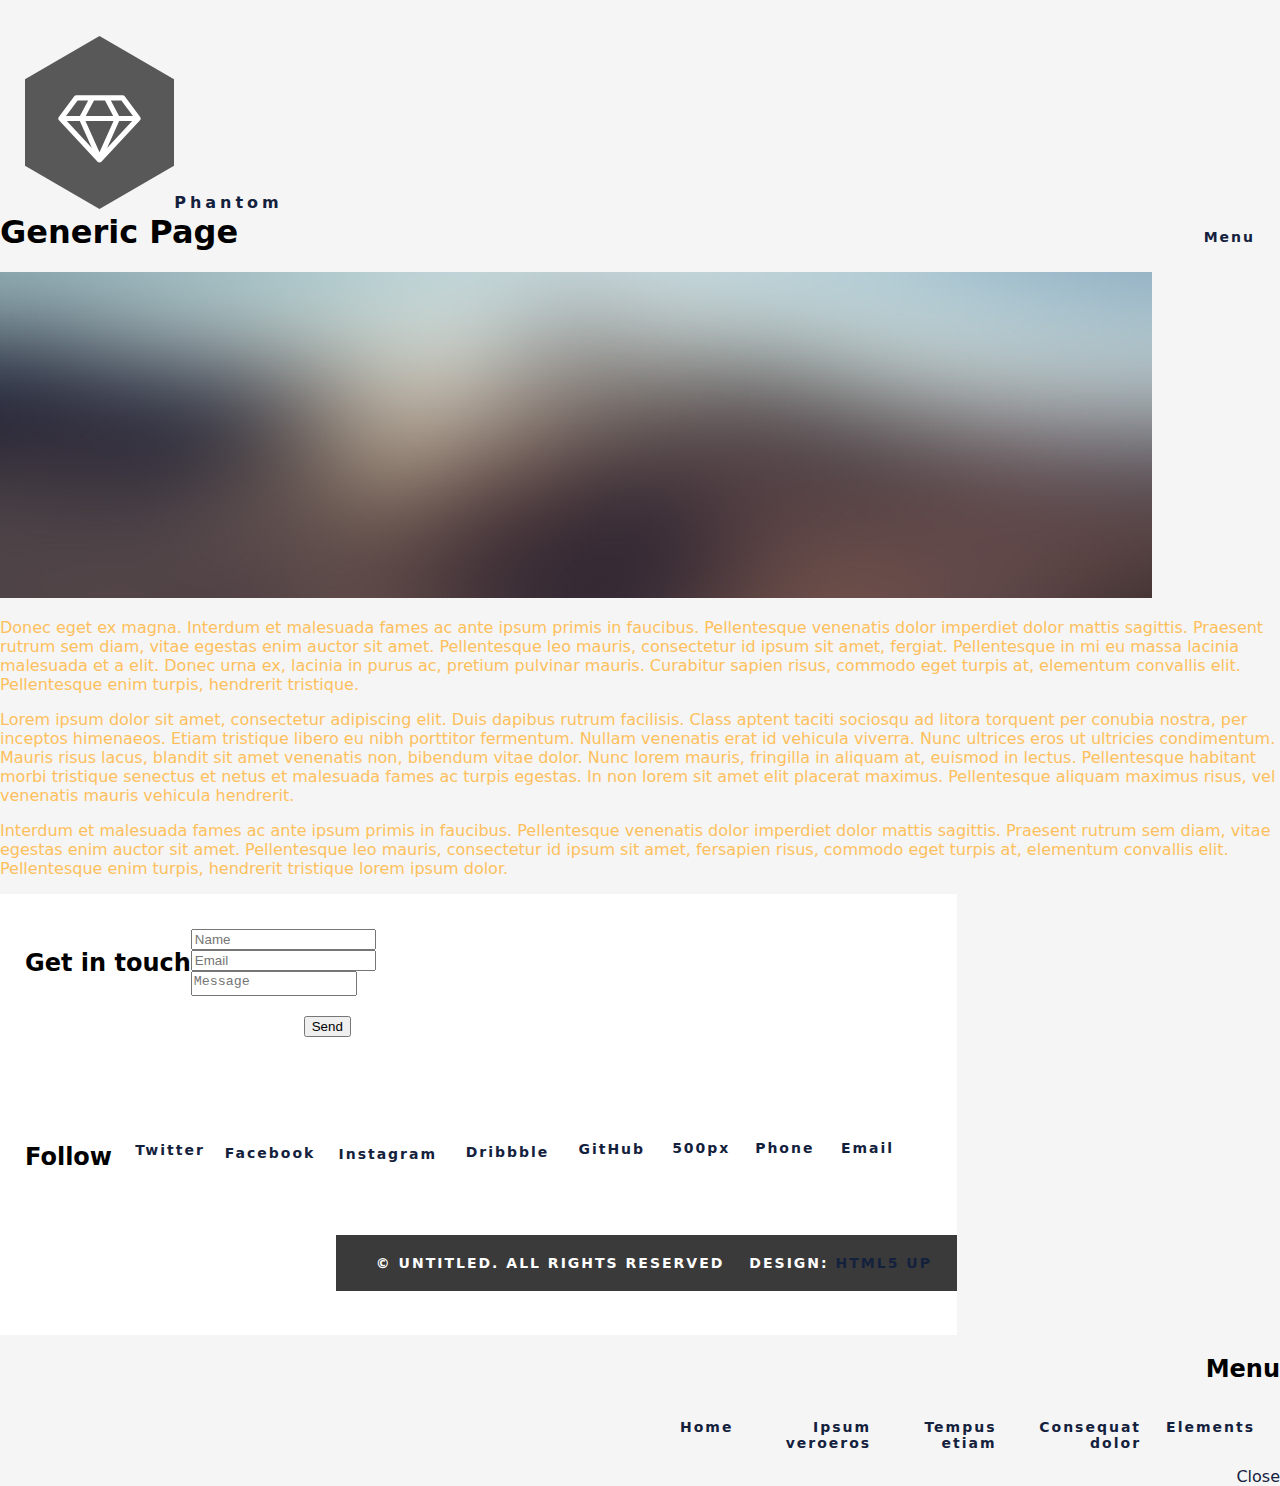
<file: generic.html>
<!DOCTYPE HTML>
<!--
	Phantom by HTML5 UP
	html5up.net | @ajlkn
	Free for personal and commercial use under the CCA 3.0 license (html5up.net/license)
-->
<html>
	<head>
		<title>Generic - Phantom by HTML5 UP</title>
		<meta charset="utf-8" />
		<meta name="viewport" content="width=device-width, initial-scale=1, user-scalable=no" />
		<link rel="stylesheet" href="assets/css/main.css" />
		<noscript><link rel="stylesheet" href="assets/css/noscript.css" /></noscript>
	</head>
	<body class="is-preload">
		<!-- Wrapper -->
			<div id="wrapper">

				<!-- Header -->
					<header id="header">
						<div class="inner">

							<!-- Logo -->
								<a href="index.html" class="logo">
									<span class="symbol"><img src="images/logo.svg" alt="" /></span><span class="title">Phantom</span>
								</a>

							<!-- Nav -->
								<nav>
									<ul>
										<li><a href="#menu">Menu</a></li>
									</ul>
								</nav>

						</div>
					</header>

				<!-- Menu -->
					<nav id="menu">
						<h2>Menu</h2>
						<ul>
							<li><a href="index.html">Home</a></li>
							<li><a href="generic.html">Ipsum veroeros</a></li>
							<li><a href="generic.html">Tempus etiam</a></li>
							<li><a href="generic.html">Consequat dolor</a></li>
							<li><a href="elements.html">Elements</a></li>
						</ul>
					</nav>

				<!-- Main -->
					<div id="main">
						<div class="inner">
							<h1>Generic Page</h1>
							<span class="image main"><img src="images/pic13.jpg" alt="" /></span>
							<p>Donec eget ex magna. Interdum et malesuada fames ac ante ipsum primis in faucibus. Pellentesque venenatis dolor imperdiet dolor mattis sagittis. Praesent rutrum sem diam, vitae egestas enim auctor sit amet. Pellentesque leo mauris, consectetur id ipsum sit amet, fergiat. Pellentesque in mi eu massa lacinia malesuada et a elit. Donec urna ex, lacinia in purus ac, pretium pulvinar mauris. Curabitur sapien risus, commodo eget turpis at, elementum convallis elit. Pellentesque enim turpis, hendrerit tristique.</p>
							<p>Lorem ipsum dolor sit amet, consectetur adipiscing elit. Duis dapibus rutrum facilisis. Class aptent taciti sociosqu ad litora torquent per conubia nostra, per inceptos himenaeos. Etiam tristique libero eu nibh porttitor fermentum. Nullam venenatis erat id vehicula viverra. Nunc ultrices eros ut ultricies condimentum. Mauris risus lacus, blandit sit amet venenatis non, bibendum vitae dolor. Nunc lorem mauris, fringilla in aliquam at, euismod in lectus. Pellentesque habitant morbi tristique senectus et netus et malesuada fames ac turpis egestas. In non lorem sit amet elit placerat maximus. Pellentesque aliquam maximus risus, vel venenatis mauris vehicula hendrerit.</p>
							<p>Interdum et malesuada fames ac ante ipsum primis in faucibus. Pellentesque venenatis dolor imperdiet dolor mattis sagittis. Praesent rutrum sem diam, vitae egestas enim auctor sit amet. Pellentesque leo mauris, consectetur id ipsum sit amet, fersapien risus, commodo eget turpis at, elementum convallis elit. Pellentesque enim turpis, hendrerit tristique lorem ipsum dolor.</p>
						</div>
					</div>

				<!-- Footer -->
					<footer id="footer">
						<div class="inner">
							<section>
								<h2>Get in touch</h2>
								<form method="post" action="#">
									<div class="fields">
										<div class="field half">
											<input type="text" name="name" id="name" placeholder="Name" />
										</div>
										<div class="field half">
											<input type="email" name="email" id="email" placeholder="Email" />
										</div>
										<div class="field">
											<textarea name="message" id="message" placeholder="Message"></textarea>
										</div>
									</div>
									<ul class="actions">
										<li><input type="submit" value="Send" class="primary" /></li>
									</ul>
								</form>
							</section>
							<section>
								<h2>Follow</h2>
								<ul class="icons">
									<li><a href="#" class="icon brands style2 fa-twitter"><span class="label">Twitter</span></a></li>
									<li><a href="#" class="icon brands style2 fa-facebook-f"><span class="label">Facebook</span></a></li>
									<li><a href="#" class="icon brands style2 fa-instagram"><span class="label">Instagram</span></a></li>
									<li><a href="#" class="icon brands style2 fa-dribbble"><span class="label">Dribbble</span></a></li>
									<li><a href="#" class="icon brands style2 fa-github"><span class="label">GitHub</span></a></li>
									<li><a href="#" class="icon brands style2 fa-500px"><span class="label">500px</span></a></li>
									<li><a href="#" class="icon solid style2 fa-phone"><span class="label">Phone</span></a></li>
									<li><a href="#" class="icon solid style2 fa-envelope"><span class="label">Email</span></a></li>
								</ul>
							</section>
							<ul class="copyright">
								<li>&copy; Untitled. All rights reserved</li><li>Design: <a href="http://html5up.net">HTML5 UP</a></li>
							</ul>
						</div>
					</footer>

			</div>

		<!-- Scripts -->
			<script src="assets/js/jquery.min.js"></script>
			<script src="assets/js/browser.min.js"></script>
			<script src="assets/js/breakpoints.min.js"></script>
			<script src="assets/js/util.js"></script>
			<script src="assets/js/main.js"></script>

	</body>
</html>
</file>
<file: assets/css/main.css>
@charset "UTF-8";
/* Body */
body {
    font-family: "Lucida Grande", "Lucida Sans Unicode", "Lucida Sans", "DejaVu Sans", Verdana, sans-serif;
    background-color: #F5F5F5;
    margin-top: 0px;
    margin-right: 0px;
    margin-bottom: 0px;
    margin-left: 0px;
    font-style: normal;
    font-weight: 200;
    height: auto;
    z-index: -10;
}
/* Container */
.container {
    width: 90%;
    margin-left: auto;
    margin-right: auto;
    height: 100%;
    background-color: #F5F5F5;
}
h-line {
    width: 3%;
    height: 6px;
    background-color: #FFE7C0;
    display: block;
    margin-left: 48.5%;
}
h-line.center {
    margin: 0;

}
project h-line.center {
    margin-left: 20px;

}



/* Navigation */
header {
    
}


.logo {
    font-weight: bold;
    text-align: left;
    width: 100%;
    float: left;
    margin-top: 15px;
    margin-left: 25px;
    letter-spacing: 4px;
}
#topbar.scrolled {
    background-color: #3A3A3A !important;
    /* [disabled]opacity: 0.9; */
}


nav {
    float: right;
    width: 50%;
    text-align: right;
    /* [disabled]margin-right: 25px; */
}
.hero.utra {
    background-image: url("../images/TB%20(UTRA).JPG");
    background-repeat: no-repeat;
    background-position: center -124px;
}
.hero.ut25 {
    background-image: url("../images/TB%20(UT25).JPG");
    background-position: center 0px;
}
.hero.ut26 {
    background-image: url("../images/TB%20(UT26) 2.JPG");
    background-position: center top;
}
.hero.course {
    background-image: url("../images/TB%20(course).png");
    background-position: center top;
}
.hero.drone {
    background-image: url("../images/TB%20(drone).png");
    background-position: center top;
}
.tagline.drone {
    /* [disabled]color: #EBBF77; */
}




ul   {
    list-style: none;
    float: right;
    width: auto;
    text-align: right;
    display: flex;
    justify-content: flex-end;
}
project ul {
    float: left;
    list-style-type: square;
    display: flex;
    flex-direction: column;
    justify-content: flex-start;
    padding: 0;
    align-content: flex-start;
    margin: 0;
    list-style: square;
    overflow: visible;
}
project .points .norm_text {
    overflow: visible;
}


ul li  {
    float: left;
    font-size: 14px;
    text-align: right;
    margin-right: 25px;
    letter-spacing: 2px;
    font-weight: bold;
    transition: all 0.5s linear;
    display: block;
    margin-bottom: 0px;
}
project ul li {
    text-align: left;
    list-style-type: square;
    font-weight: normal;
    display: list-item;
    list-style-position: outside;
    margin-bottom: 7px;
}

ul li a {
    text-decoration: none;
    transition: all 0.3s linear;
}
ul li:hover a {
    color: #FFE7C0;
}
.header {
    color: #FFFFFF;
    text-align: center;
    margin-top: 41px;
    margin-right: 0px;
    margin-bottom: 0px;
    margin-left: 0px;
    letter-spacing: 4px;
    font-size: 40px;
    height: auto;
    z-index: 2;
    position: relative;
    background-size: auto auto;
}
/* Hero Section */
.hero {
    padding-top: 300px;
    /* [disabled]padding-bottom: 150px; */
    background-attachment: fixed;
    height: 500px;
    display: flex;
    flex-direction: column;
    justify-content: top;
    align-content: center;
    /* [disabled]animation: bgScroll 30s linear infinite; */
    /* [disabled]position: relative; */
    z-index: 10;
    overflow: hidden;
    background-size: 2000px auto;
    background-repeat: no-repeat;
}
.hero.main {
    background-image: url("../images/TB%20(MAIN).png");
    /* [disabled]background-size: cover; */
    background-repeat: no-repeat;
    background-attachment: fixed;
    background-position: center -150px;
    filter: sepia(30%);
}

.container .hero div {
    height: 100%;
    width: 100%;
    position: absolute;
    top: 0;
    left: 0;
}


.bk_parallax {
    position: absolute;
    z-index: 1;
    width: 100%;
    height: 100%;
    display: block;
    -o-object-fit: cover;
    top: 0;
    left: 0;
    transform: translateY(0);
    transition: transform 0.01s linear;
    -o-object-position: center;
}

/*
@keyframes bgScroll {
    0% { background-position: center top; }
100% { background-position: center 20%; } 
}
*/

section {
    padding-top: 35px;
    z-index: -100;
    padding-bottom: 35px;
    padding-left: 25px;
    padding-right: 25px;
    margin: 0;
    display: flex;
}
.technicals {
    height: auto;
    background-color: #3A3A3A;
    display: flex;
    flex-direction: column;
    align-content: center;
    justify-content: flex-start;
    padding-bottom: 120px;
}
.technicals .technical {
    display: flex;
    flex-direction: row;
    justify-content: space-around;
    align-content: center;
    padding-top: 10px;
}




section.desc {
    flex-direction: column;
}
project div  {
    padding-top: 10px;
    padding-right: 20px;
    padding-left: 20px;
    padding-bottom: 10px;
    text-align: justify;
    height: auto;
}
project .points {
    display: flex;
    flex-direction: column;
    justify-content: flex-start;
    gap: 0;
    align-items: flex-start;
}

project div div  {
    margin: 0;
    padding: 0;
    display: block;
    height: auto;
}


project {
    padding: 20px;
    display: flex;
    flex-direction: column;
    justify-content: flex-start;
    align-content: flex-start;
}

.desc .title {
    align-items: center;
    height: 50px;
    justify-content: space-between;
    display: flex;
    flex-direction: row;
}




.light {
	font-weight: bold;
	color: #717070;
}
.tagline {
    text-align: center;
    color: #FFE7C0;
    margin-top: 4px;
    font-weight: lighter;
    text-transform: uppercase;
    letter-spacing: 1px;
    z-index: 2;
    position: relative;
    display: block;
}
p {
    color: #FEC05D;
    z-index: 3;

}
.about {
    padding-left: 25px;
    padding-right: 25px;
    padding-top: 80px;
    display: flex;
    background-color: #F5F5F5;
    flex-direction: row;
    /* [disabled]justify-content: center; */
    height: 200px;
    column-gap: 10px;
    align-items: flex-start;
    margin: 0;
    padding-bottom: 30px;
}
.text_column {
    padding: 20px;
    display: flex;
    margin: 0;
    height: 80%;
    width: 30%;
    text-align: center;
}

about_text {
    display: flex;
    width: auto;
}

/* Stats Gallery */
.stats {
	color: #717070;
	margin-bottom: 5px;
}
.gallery {
    clear: both;
    background-color: #F5F5F5;
    margin-top: -5px;
    margin-bottom: 0px;
    flex-direction: column;
    /* [disabled]position: relative; */
}
projects {
    display: flex;
    flex-wrap: wrap;
    align-content: flex-start;
    justify-content: center;
    margin-top: 15px;
}


.container .gallery div.title  {
    height: 50px;
    display: flex;
    flex-direction: column;
    align-items: flex-start;
    justify-content: flex-end;
    padding-bottom: 10px;
    padding-top: 5px;
}

.thumbnail {
	width: 25%;
	text-align: center;
	float: left;
	margin-top: 35px;
}
.gallery .thumbnail p {
	margin-top: 0px;
	margin-right: 0px;
	margin-bottom: 0px;
	margin-left: 0px;
	color: #A3A3A3;
}
/* Parallax Section */
.banner {
	background-color: #2D9AB7;
	background-image: url(../images/parallax.png);
	height: 400px;
	background-attachment: fixed;
	background-size: cover;
	background-repeat: no-repeat;
}
.parallax {
	color: #FFFFFF;
	text-align: right;
	padding-right: 100px;
	padding-top: 110px;
	letter-spacing: 2px;
	margin-top: 0px;
}
.parallax_description {
	color: #FFFFFF;
	text-align: right;
	padding-right: 100px;
	width: 30%;
	float: right;
	font-weight: lighter;
	line-height: 23px;
	margin-top: 0px;
	margin-right: 0px;
	margin-bottom: 0px;
	margin-left: 0px;
}
/* More info */
footer {
	background-color: #FFFFFF;
	padding-bottom: 35px;
}
.footer_column {
	width: 50%;
	text-align: center;
	padding-top: 30px;
	float: left;
}
footer .footer_column h3 {
	color: #B3B3B3;
	text-align: center;
}
footer .footer_column p {
	color: #717070;
	background-color: #FFFFFF;
}
.cards {
	width: 100%;
	height: auto;
	max-width: 400px;
	max-height: 200px;
}
footer .footer_column p {
	padding-left: 30px;
	padding-right: 30px;
	text-align: justify;
	line-height: 25px;
	font-weight: lighter;
	margin-left: 20px;
	margin-right: 20px;
}
.button {
	width: 200px;
	margin-top: 40px;
	margin-right: auto;
	margin-bottom: auto;
	margin-left: auto;
	padding-top: 20px;
	padding-right: 10px;
	padding-bottom: 20px;
	padding-left: 10px;
	text-align: center;
	vertical-align: middle;
	border-radius: 0px;
	text-transform: uppercase;
	font-weight: bold;
	letter-spacing: 2px;
	border: 3px solid #FFFFFF;
	color: #FFFFFF;
	transition: all 0.3s linear;
}
.button:hover {
	background-color: #FEFEFE;
	color: #C4C4C4;
	cursor: pointer;
}
.copyright {
    text-align: center;
    padding-top: 20px;
    padding-bottom: 20px;
    background-color: #3A3A3A;
    color: #FFFFFF;
    text-transform: uppercase;
    font-weight: lighter;
    letter-spacing: 2px;
    border-top-width: 2px;
    font-size: 9px;
}
.footer_banner {
	background-color: #B3B3B3;
	padding-top: 60px;
	padding-bottom: 60PX;
	margin-bottom: 0px;
	background-image: url(../images/pattern.png);
	background-repeat: repeat;
}
footer {
	display: inline-block;
}
.hidden {
    display: none;
}
.container #about div {
    width: 20%;
    align-self: flex-start;
    height: 30%;
    display: flex;
    align-items: center;
    justify-content: flex-end;


}
v-line {
    width: 6px;
    height: 100px;
    background-color: #FFE7C0;
    margin-left: 8px;
}
entry img {
    width: 100%;
    height: 100%;
    object-fit: cover;
    display: block;
    transition: all 0.5s ease;
    z-index: 1;
    filter: blur(0.5px);
    /* [disabled]position: absolute; */
    object-fit: cover;
}
entry:hover img {
    transform: scale(1.05);
    filter: none;
    object-fit: cover;
}
.style3 a .drone {
    /* [disabled]width: 100%; */
    /* [disabled]height: auto; */
    /* [disabled]display: block; */
    /*object-fit: contain;*/
}



.style1 {
    width: 40%;
    /* [disabled]height: auto; */
    display: flex;
    margin: 1%;
    position: relative;
    flex-direction: column;
    justify-content: center;
    align-items: center;
    aspect-ratio: 3/2
}
.style2 {
    width: 50%;
    /* [disabled]height: auto; */
    display: flex;
    margin: 1%;
    position: relative;
    flex-direction: column;
    justify-content: center;
    align-items: center;
    aspect-ratio: 16/9
}
entry {
    height: 500px;
}

.style3 {
    width: 92%;
    /* [disabled]height: auto; */
    display: flex;
    margin: 1%;
    position: relative;
    flex-direction: column;
    justify-content: center;
    align-items: center;
    aspect-ratio: 16/9
}
entry a {
    position: absolute;
    display: block;
    height: 100%;
    width: 100%;
    /* [disabled]overflow: hidden; */
}

.overlay1  {
    position: absolute;
    background-color: #FFE7C0;
    width: 100%;
    height: 100%;
    top: 0;
    left: 0;
    transition: all 0.5s ease;
    opacity: 0.5;
    z-index: 2;
    pointer-events: none;
    display: block;
}
entry:hover overlay {
    opacity: 0.3;
    transform: scale(1.05);
    padding-left: 0px;
    pointer-events: none;
    background-color: #14213D;
}
entry:hover p.subtitle_dark {
    color: #F5F5F5;
    transition: all 0.3s ease;
}
.desc.title {
    width: auto;
}
h3.entry {
    width: 70%;
    text-align: left;
    height: 36px;
    display: block;
}
.title.norm_text {
    display: block;
}
h4.entry {
    width: 50%;
    display: block;
    text-align: right;
    height: 36px;
}



.carousel {
    position: relative;
    overflow: hidden;
    width: 100%;
    max-width: 90%;
    margin: 20px auto;
    height: 700px;
}

.slides {
  display: flex;
  transition: transform 0.4s ease;
}

.slide {
    min-width: 100%;
    text-align: center;
    display: flex;
    flex-direction: column;
    justify-content: flex-start;
    align-items: center;
}

.slide img {
    height: 600px;       /* fixed height */
    width: auto;         /* width adapts to preserve aspect ratio */
    object-fit: contain; /* ensures full image visible, no crop */
    max-width: 90%;
}
.slide video {
    height: 600px;       /* fixed height */
    width: auto;         /* width adapts to preserve aspect ratio */
    object-fit: contain; /* ensures full image visible, no crop */
    max-width: 90%;
}

.slide p {
    margin-top: 8px;
    font-size: 16px;
    max-width: 70%;
}

button.prev,
button.next {
    position: absolute;
    top: 50%;
    transform: translateY(-50%);
    background: rgba(0,0,0,0.4);
    color: white;
    border: none;
    padding: 8px 12px;
    cursor: pointer;
    /* [disabled]bottom: 0%; */
}

button.prev { left: 10px; }
button.next { right: 10px; }
a {
    color: #14213D;
    text-decoration: none;
}
.slide p a {
    color: inherit;
    font-weight: bolder;
}
.technicals .tech h-line {
    padding: 0;
    margin: 0;
    width: 100%;
}
.tech {
    width: 20%;
    display: flex;
    flex-direction: column;
    justify-content: flex-start;
    align-content: center;
}
.technicals .tech .desc {
    text-align: center;
    padding-top: 0;
    padding-right: 0;
    padding-left: 0;
    padding-bottom: 8px;
    display: block;
    margin: 0;
    color: #D6D6D6;
    font-size: 14px;
}

.technicals .tech .subtitle {
    display: block;
    text-align: center;
    margin-top: 15px;
    margin-bottom: 15px;
    color: #FFE7C0;
}
iframe {
    overflow-x: auto;
}

















/* Mobile */
@media (max-width: 320px) {
.logo {
    width: 100%;
    text-align: center;
    margin-top: 13px;
    margin-right: 0px;
    margin-bottom: 0px;
    margin-left: 0px;
}


.container header nav {
	margin-top: 0px;
	margin-right: 0px;
	margin-bottom: 0px;
	margin-left: 0px;
	width: 100%;
	float: none;
	display: none;
}
header nav ul {
}
nav ul li {
	margin-top: 0px;
	margin-right: 0px;
	margin-bottom: 0px;
	margin-left: 0px;
	width: 100%;
	text-align: center;
}

.thumbnail {
	width: 100%;
}
.footer_column {
	width: 100%;
	margin-top: 0px;
}
.parallax {
	text-align: center;
	margin-top: 0px;
	margin-right: 0px;
	margin-bottom: 0px;
	margin-left: 0px;
	padding-top: 40%;
	padding-right: 0px;
	padding-bottom: 0px;
	padding-left: 0px;
	width: 100%;
	font-size: 18px;
}
.parallax_description {
	padding-top: 0px;
	padding-right: 0px;
	padding-bottom: 0px;
	padding-left: 0px;
	width: 90%;
	margin-top: 25px;
	margin-right: 0px;
	margin-bottom: 0px;
	margin-left: 12px;
	float: none;
	text-align: center;
}
.banner {
	background-color: #2D9AB7;
	background-image: none;
}
.tagline {
	margin-top: 20px;
	line-height: 22px;
}
}

/* Small Tablets */
@media (min-width: 321px)and (max-width: 767px) {
.logo {
	width: 100%;
	text-align: center;
	margin-top: 13px;
	margin-right: 0px;
	margin-bottom: 0px;
	margin-left: 0px;
	color: #043745;
}
.container header nav {
	margin-top: 0px;
	margin-right: 0px;
	margin-bottom: 0px;
	margin-left: 0px;
	width: 100%;
	float: none;
	overflow: auto;
	display: inline-block;
	background: #52bad5;
}
header nav ul {
	padding: 0px;
	float: none;
}
nav ul li {
	margin-top: 0px;
	margin-right: 0px;
	margin-bottom: 0px;
	margin-left: 0px;
	width: 100%;
	text-align: center;
	padding-top: 8px;
	padding-bottom: 8px;
}
.text_column {
	width: 100%;
	text-align: left;
	padding-top: 0px;
	padding-right: 0px;
	padding-bottom: 0px;
	padding-left: 0px;
}
.thumbnail {
	width: 100%;
}
.footer_column {
	width: 100%;
	margin-top: 0px;
}
.parallax {
	text-align: center;
	margin-top: 0px;
	margin-right: 0px;
	margin-bottom: 0px;
	margin-left: 0px;
	padding-top: 40%;
	padding-right: 0px;
	padding-bottom: 0px;
	padding-left: 0px;
	width: 100%;
	font-size: 18px;
}
.parallax_description {
	padding-top: 0px;
	padding-right: 0px;
	padding-bottom: 0px;
	padding-left: 0px;
	margin-top: 30%;
	margin-right: 0px;
	margin-bottom: 0px;
	margin-left: 0px;
	float: none;
	width: 100%;
	text-align: center;
}
.thumbnail {
	width: 50%;
}
.parallax {
	margin-top: 0px;
	margin-right: 0px;
	margin-bottom: 0px;
	margin-left: 0px;
	padding-right: 0px;
	padding-bottom: 0px;
	padding-left: 0px;
	padding-top: 20%;
}
.parallax_description {
	margin-top: 0px;
	margin-right: 0px;
	margin-bottom: 0px;
	margin-left: 0px;
	width: 100%;
	padding-top: 30px;
}
.banner {
	padding-left: 20px;
	padding-right: 20px;
}
.footer_column {
	width: 100%;
}
}

/* Small Desktops */
@media (min-width: 768px) and (max-width: 1096px) {
.text_column {
	width: 100%;
}
.thumbnail {
	width: 50%;
}
.text_column {
	width: 100%;
	margin-top: 0px;
	margin-right: 0px;
	margin-bottom: 0px;
	margin-left: 0px;
	padding-top: 0px;
	padding-right: 0px;
	padding-bottom: 0px;
	padding-left: 0px;
}
.banner {
	margin-top: 0px;
	padding-top: 0px;
}
}

.subtitle   {
    color: #D6D6D6;
    letter-spacing: 2px;
    font-weight: 500;
    height: auto;
    font-size: 24px;
    min-width: 0px;
    opacity: 1;
    padding-bottom: 0px;
}
.footer-content .subtitle {
    font-size: 12px;
}


.norm_text {
    font-weight: 400;
    color: #727272;
    overflow: hidden;
    font-style: normal;
}
projects entry .norm_text {
    margin: 0;
    text-align: center;
    width: 60%;
    display: block;
    max-height: 0px;
}
entry:hover p.norm_text {
    display: block;
    transition: all 1s ease;
    color: #FFE7C0;
    max-height: 100px;
	pointer-events: none;
	
}
projects entry .subtitle_dark {
    margin: 0;
    pointer-events: none;
    text-align: center;
}


.topbar {
    font-size: 18px;
    max-width: none;

}
#topbar {
    height: 50px;
    background-color: #141414;
    border-bottom: 1px solid #2C9AB7;
    position: sticky;
    top: 0;
    z-index: 1000;
    display: flex;
    align-items: center;
    justify-content: space-between;
    flex-direction: row;
    color: #D6D6D6;
    padding-top: 10px;
    padding-right: 10px;
    padding-left: 80px;
    padding-bottom: 10px;
    transition: all 0.8s linear;
}

h2 {
    display: block;

}
h3 {
    display: block;
    text-align: right;
    height: 80%;
    width: 120px;
    /* [disabled]justify-content: flex-end; */
}
.subtitle_dark {
    color: #14213D;
    font-weight: 900;
    letter-spacing: 2px;
    font-size: 24px;
}
h5 {
    width: 100%;
    height: 24px;
    display: block;
    margin-top: 0;
    margin-right: 0;
    margin-left: 0;
    margin-bottom: 5px;
    text-align: center;

}

.norm {
}
#contact {
    background-color: #717070;
    display: flex;
    flex-direction: row;
    justify-content: space-between;
}
.footer-content {
    display: flex;
    justify-content: space-around;
    width: 100%;
    align-items: center;
}

#contact .footer-content span {
    display: block;
}
</file>
<file: assets/css/noscript.css>
/*
	Phantom by HTML5 UP
	html5up.net | @ajlkn
	Free for personal and commercial use under the CCA 3.0 license (html5up.net/license)
*/

/* Tiles */

	body.is-preload .tiles article {
		-moz-transform: none;
		-webkit-transform: none;
		-ms-transform: none;
		transform: none;
		opacity: 1;
	}
</file>
